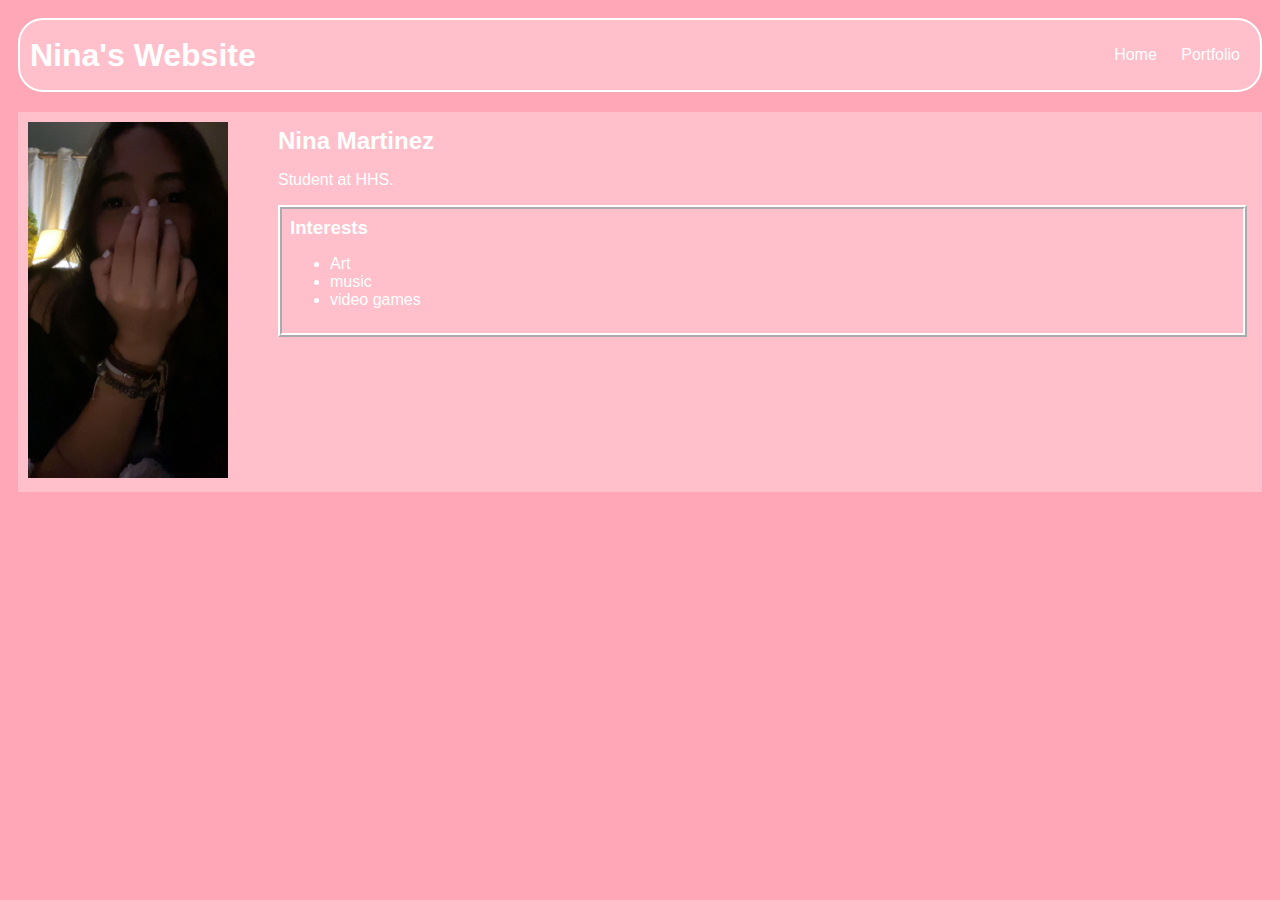
<file: index.html>
<!DOCTYPE HTML>
<html>

<head>
    <title> Nina's website </title>
    <link rel="stylesheet" href="style.css">
</head>

<body>
    <!-- Visible HTML elements GO HERE  -->
    <div id=="all-contents">
        <nav>
            <h1> Nina's Website </h1>
            <ul id="nav-ul">
                <li class="nav-li">
                    <a href="index.html"> Home </a>
                </li>
                <li class="nav-li">
                    <a href="portfolio.html"> Portfolio </a>
                </li>
            </ul>
        </nav>


        <main>

            <!-- Sidebar section -->

            <div class="sidebar">
                <img src="images/selfie 1.jpg" class="sidebar-img">
            </div>

            <!-- Content section -->
            <div class="content">
                <h2>
                    Nina Martinez
                </h2>
                <p> Student at HHS. </p>
                <!-- Interests section -->
                <div id="interests">
                    <h3> Interests </h3>
                    <ul>
                        <li> Art </li>
                        <li> music </li>
                        <li> video games </li>
                    </ul>
                </div>



            </div>

        </main>
    </div>
</body>

</html>
</file>
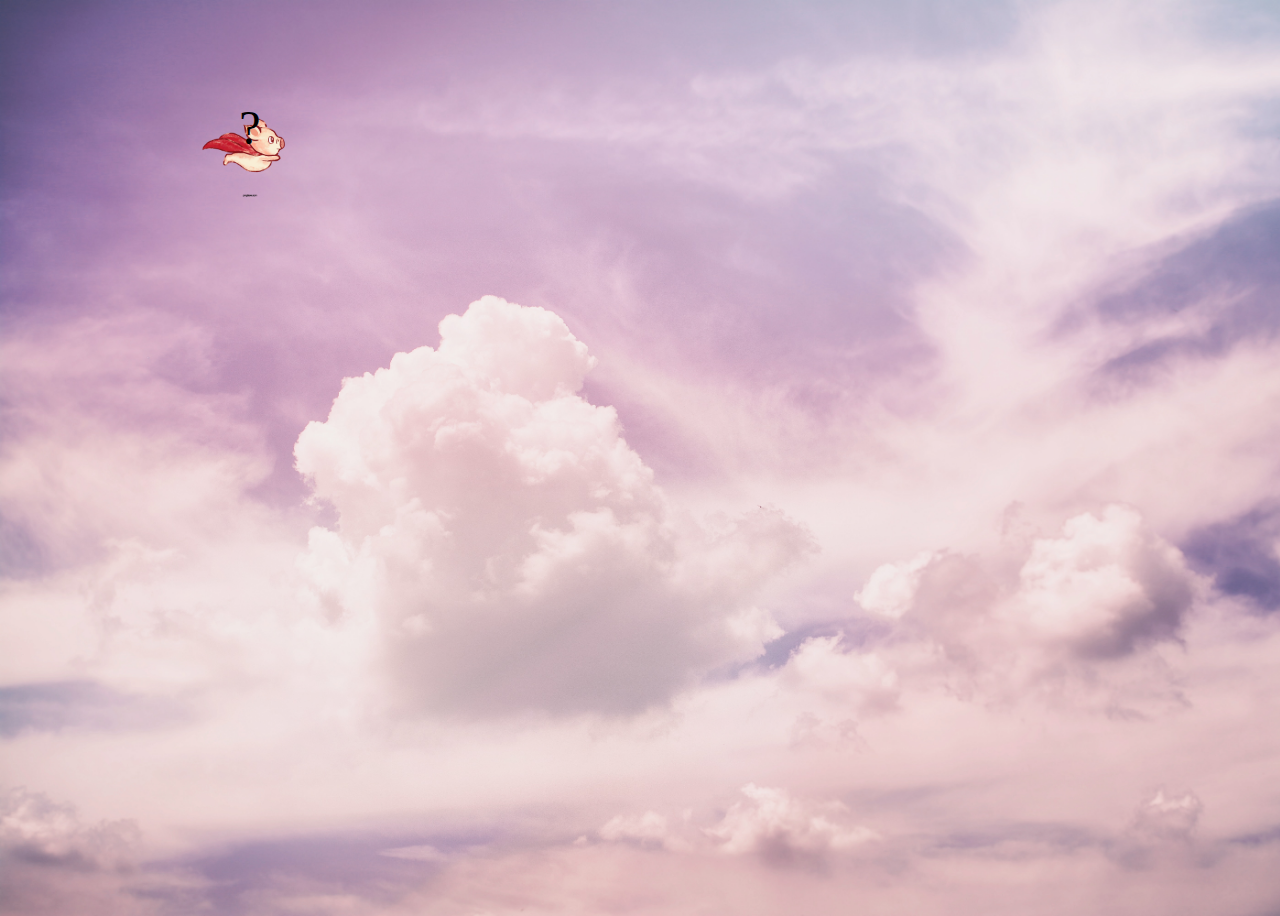
<file: projects/bouncing-box/index.html>
<!DOCTYPE html>
<html>

<head>
	<meta charset="utf-8">
	<title>Bouncing Box</title>
	<script src="jquery.min.js"></script>
	<style>
		.box {
			width: 100px;
			height: 100px;
			background-image: url(img/flyingPig.png);
			background-size: cover;
			font-size: 300%;
			text-align: center;
			user-select: none;
			display: block;
			position: absolute;
			top: 100px;
			left: 200px;
			/* <--- Change me! */
		}

		.board {
			background-image: url(img/cloudsForPig.jpg);
			background-size: cover;
			height: 100vh;
		}
	</style>
	<!-- 	<script src="//cdnjs.cloudflare.com/ajax/libs/jquery/2.1.1/jquery.min.js"></script> -->

</head>

<body class="board">
	<!-- HTML for the box -->
	<div class="box">?</div>

	<script>
		(function () {
			'use strict'
			/* global jQuery */

			//////////////////////////////////////////////////////////////////
			/////////////////// SETUP DO NOT DELETE //////////////////////////
			//////////////////////////////////////////////////////////////////

			var box = jQuery('.box');	// reference to the HTML .box element
			var board = jQuery('.board');	// reference to the HTML .board element
			var boardWidth = board.width();	// the maximum X-Coordinate of the screen
			//var boardHeight = jQuery(window).height(); 
			var boardHeight = board.height();

			// Every 50 milliseconds, call the update Function (see below)
			setInterval(update, 50);

			// Every time the box is clicked, call the handleBoxClick Function (see below)
			box.on('click', handleBoxClick);

			// moves the Box to a new position on the screen along the X-Axis
			function moveBoxTo(newPositionX, newPositionY) {
				box.css("left", newPositionX);
				box.css("top", newPositionY);
			}

			// changes the text displayed on the Box
			function changeBoxText(newText) {
				box.text(newText);
			}

			//////////////////////////////////////////////////////////////////
			/////////////////// YOUR CODE BELOW HERE /////////////////////////
			//////////////////////////////////////////////////////////////////

			// TODO 2 - Variable declarations 
			var positionX = 0;
			var points = 0;
			var speed = 10;
			var positionY = 0;
			var speedY = 15;


			var colorStr = "rgb(" + randomNumberBetween0and255 + ", " + randomNumberBetween0and255 + ", " + randomNumberBetween0and255 + ")";
			var randNumX = Math.random() * boardWidth;
			var randomNumberBetween0and255 = Math.random() * 255;
			var randNum = Math.random() * 100;
			/* 
			This Function will be called 20 times/second. Each time it is called,
			it should move the Box to a new location. If the box drifts off the screen
			turn it around! 
			*/
			// increase value of positionX by 10
			function update() {
				positionX = positionX + speed;
				if (positionX > boardWidth) {
					speed = -speed;

				}
				if (positionX < 0) {
					speed = -speed;
				}
				positionY = positionY + speedY;
				if (positionY > boardHeight) {
					speedY *= -1;
				}
				if (positionY < 0) {
					speedY *= -1;
				}

				moveBoxTo(positionX, positionY);



				/* 
				This Function will be called each time the box is clicked. Each time it is called,
				it should increase the points total, increase the speed, and move the box to
				the left side of the screen.
				*/
				function handleBoxClick() {
					positionX = randNumX;
					points = points + 1;
					changeBoxText(points);
					if (points % 3 === 0) {
						box.css('background-color', colorStr);

					}
					if (points % 2 === 0) {
						if (speed > 0) {
							speed + 3;
						}
						if (speed < 0) {
							speed - 3;
						}
					}
				};

			};
		})();
	</script>
</body>

</html>
</file>
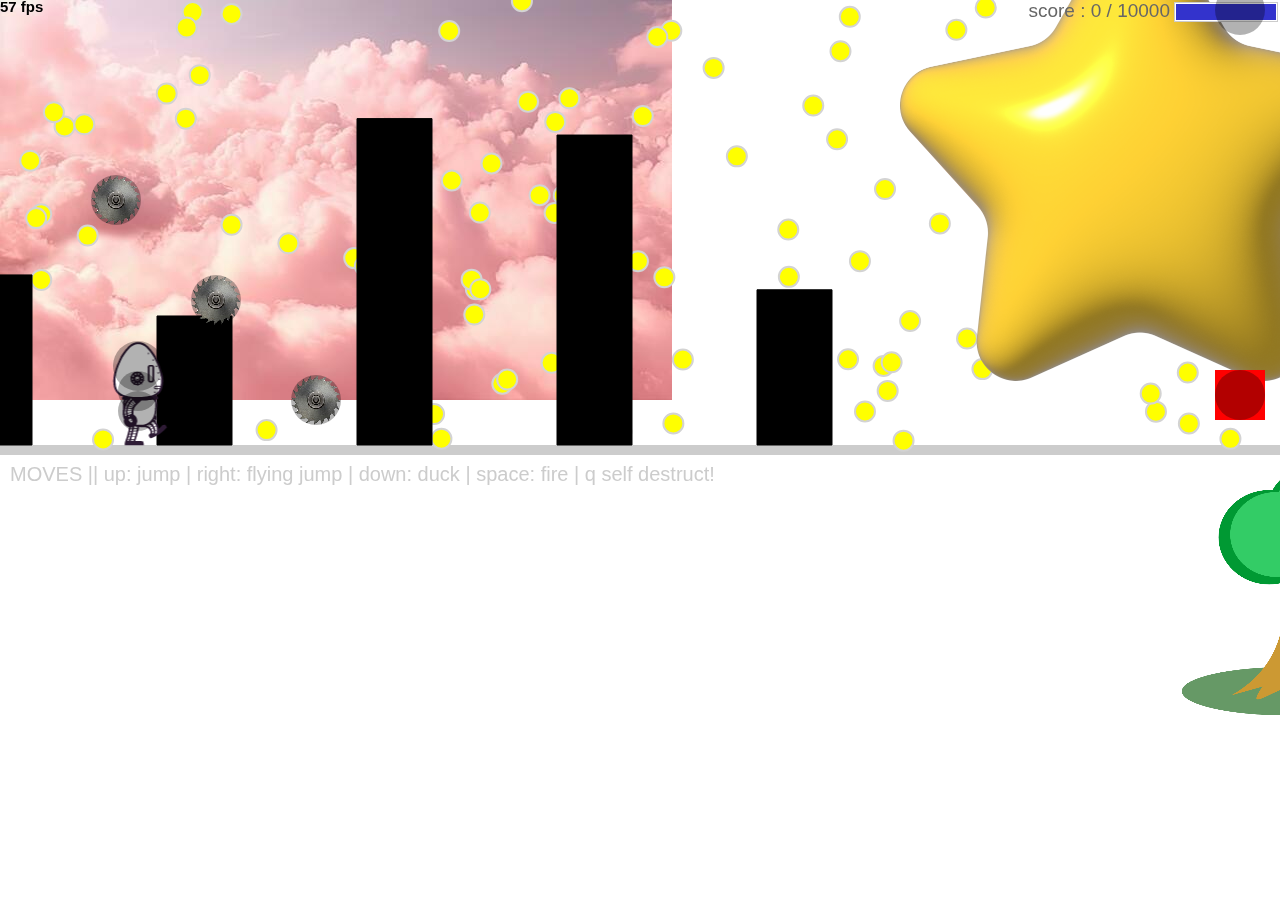
<file: projects/runtime/index.html>
<!DOCTYPE html>
<html>
  <head>
    <meta charset="utf-8" />

    <title>Operation Spark || Runtime!</title>
    <meta name="description" content="Operation Spark Motion Poem" />
    <meta name="author" content="operationspark.org" />
    <meta name="viewport" content="width=device-width, initial-scale=1.0" />

    <link href="css/bootstrap.min.css" rel="stylesheet" media="screen" />
    <link href="css/style.css" rel="stylesheet" />

    <!-- all core CreateJS and 3rd party libraries are listed here: -->
    <script src="bower_components/lodash/lodash.min.js"></script>
    <script src="bower_components/bluebird/js/browser/bluebird.min.js"></script>
    <script src="js/lib/proton-1.0.0.min.js"></script>
    <script src="bower_components/easeljs/lib/easeljs-0.8.2.min.js"></script>
    <script src="bower_components/PreloadJS/lib/preloadjs-0.6.2.min.js"></script>
    <script src="bower_components/TweenJS/lib/tweenjs.min.js"></script>
    <script src="bower_components/SoundJS/lib/soundjs-0.6.2.min.js"></script>
    <script src="bower_components/opspark-draw/draw.js"></script>
    <script src="bower_components/racket/racket.js"></script>

    <!-- our app javascript code -->
    <script src="js/util/load.js"></script>
    <script src="js/util/spin.min.js"></script>
    <script src="js/util/point.js"></script>
    <script src="js/spritesheet.js"></script>
    <script src="js/world/rules.js"></script>
    <script src="js/particle/particleManager.js"></script>
    <script src="js/orb/orbManager.js"></script>
    <script src="js/projectile/projectileManager.js"></script>
    <script src="js/view/pacifier.js"></script>
    <script src="js/view/background.js"></script>
    <script src="js/view/ground.js"></script>
    <script src="js/view/hud.js"></script>
    <script src="js/player/halle.js"></script>
    <script src="js/player/playerManager.js"></script>
    <script src="js/opspark.js"></script>
    <script src="js/game.js"></script>
    <script src="js/init.js"></script>
    <script src="js/levelData.js"></script>
    <script src="js/runLevels.js"></script>

    <!--Load Additional Scripts Here-->
  </head>
  <body>
    <div id="main">
      <canvas id="canvas" width="500" height="500"></canvas>
    </div>
    <script id="index">
      (function () {
        "use strict";
        background(window);
        makeLevelData(window);
        runLevels(window);
        init(window);
      })();
    </script>
  </body>
</html>
</file>
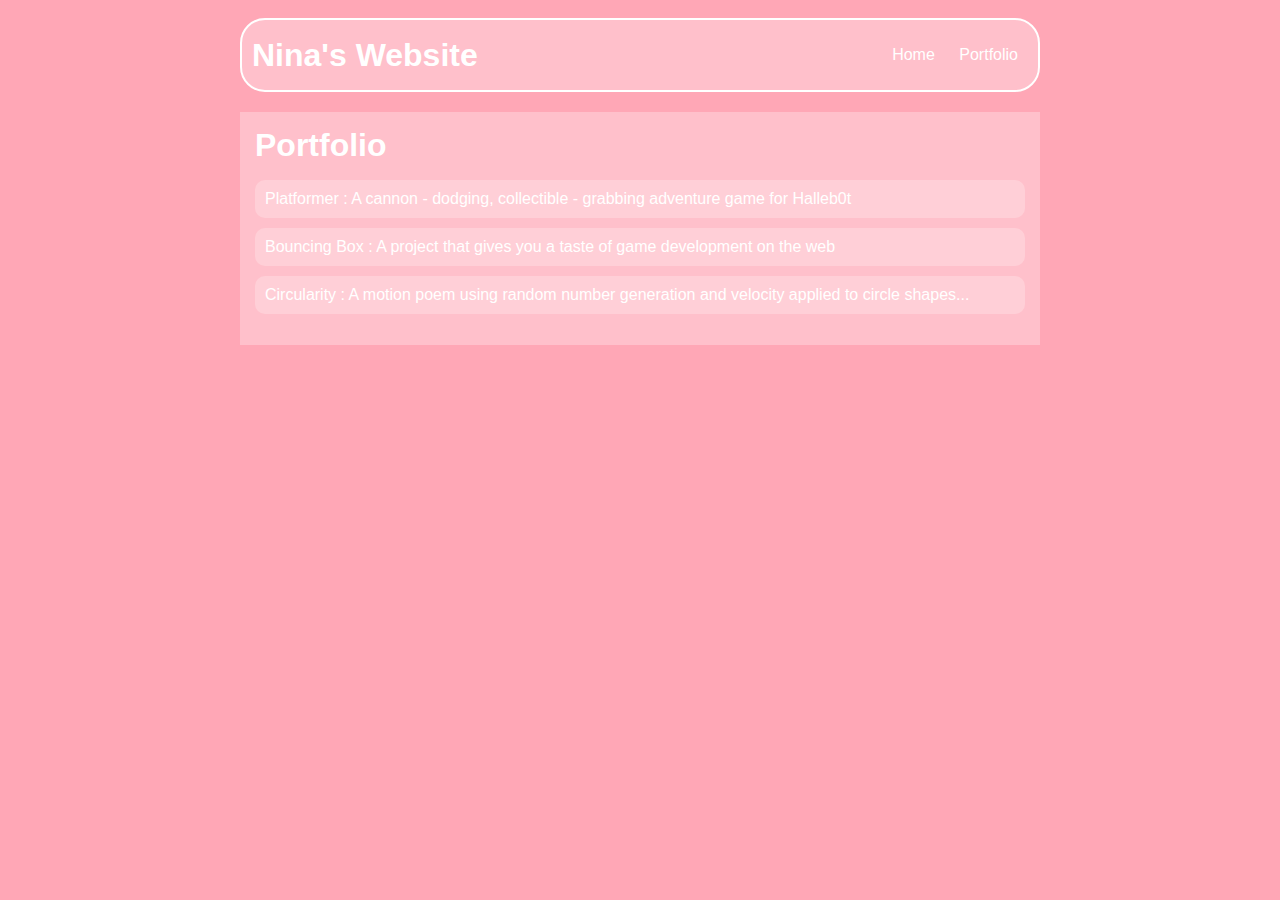
<file: portfolio.html>
<!DOCTYPE HTML>
<html>

<head>
    <title> Nina's Wesbsite </title>
    <link rel="stylesheet" href="style.css">
</head>

<body>
    <div id="all-contents">
        <div id="all-contents">
            <nav>
                <h1>Nina's Website</h1>
                <ul id="nav-ul">
                    <li class="nav-li">
                        <a class="nav-a" href="index.html">Home</a>
                    </li>
                    <li class="nav-li">
                        <a class="nav-a" href="portfolio.html">Portfolio</a>
                    </li>
                </ul>
            </nav>
            <main>
                <div class="content">
                    <h1>Portfolio</h1>
                    <ul id="portfolio">
                        <li><a href="projects/platformer/">Platformer : A cannon - dodging, collectible - grabbing
                                adventure game for Halleb0t</a></li>
                        <li><a href="projects/bouncing-box/">Bouncing Box : A project that gives you a taste of game
                                development on the web </a></li>
                        <li><a href="projects/circularity/">Circularity : A motion poem using random number generation
                                and velocity applied to circle shapes...</a></li>
                    </ul>
                </div>
            </main>
        </div>
    </div>
</body>

</html>
</file>
<file: style.css>
body {
    background: rgb(255, 167, 182);
    color: rgb(255, 255, 255);
    padding: 10px;
    font-family: arial;
}

#all-contents {
    max-width: 800px;
    margin: auto;
}

/* navigation menu */
nav {
    border: 2px solid rgb(255, 255, 255);
    border-radius: 25px;
    background: rgb(255, 192, 203);
    margin: 0 auto;
    margin-bottom: 20px;
    display: flex;
    padding: 10px;
}

h1 {
    display: flex;
    align-items: center;
    color: white;
    flex: 1;
    margin: 0;
}

#nav-ul {
    list-style-image: none;
}

.nav-li {
    display: inline-block;
    padding: 0 10px;
}

a {
    text-decoration: none;
    color: #fff;
}

/* main container area beneath menu */
main {
    background: rgb(255, 192, 203);
    display: flex;
}

.sidebar {
    margin-right: 25px;
    padding: 10px;
}

.sidebar-img {
    width: 200px;
}

.content {
    flex: 1;
    padding: 15px;
}

/* portfolio styles */
#interests {
    border: 4px rgb(255, 255, 255) ridge;
    padding: 8px;
}

h2,
h3 {
    margin: 0px;
}

/* portfolio styles */
.content h1 {
    color: rgb(255, 255, 255);
}

#portfolio {
    list-style-type: none;
    padding-left: 0;
}

#portfolio li {
    background: rgb(255, 207, 215);
    padding: 10px;
    border-radius: 10px;
    margin-bottom: 10px;
}

#portfolio li:hover {
    background: #ffffff;
}

#portfolio a {
    text-decoration: none;
    color: #ffffff;
}
            /* responsive web design */
            @media screen and (min-width: 120px) and (max-width: 1080px) {
                main {
                  height: 100ch;
                  zoom: 1.5;
                  display: grid;
                }
  
                h1 {
                  font-size: 44px;
                }
  
                h2 {
                  font-size: 42px;
                }
  
                h3 {
                  font-size: 36px;
                }
  
                #all-contents {
                  height: 100ch;
                  margin: none;
                }
  
                a {
                  font-size: 42px;
                }
  
                .sidebar {
                  margin-right: 0px;
                  justify-content: center;
                  align-items: center;
                }
  
                .sidebar-img {
                  width: 100%;
                }
  
                p,
                li {
                  font-size: 24px;
                }
  
                .content {
                  align-content: center;
                  justify-content: center;
                }
            }
</file>
<file: projects/runtime/css/style.css>
body, html {
    width: 100%;
    height: 100%;
    margin: 0;
    padding: 0;
    overflow: hidden;
    -moz-user-select: none;
    -webkit-user-select: none;
    -ms-user-select: none;
}
canvas {
    -moz-user-select: none;
    -webkit-user-select: none;
    -ms-user-select: none;
    position:absolute;
}
</file>
